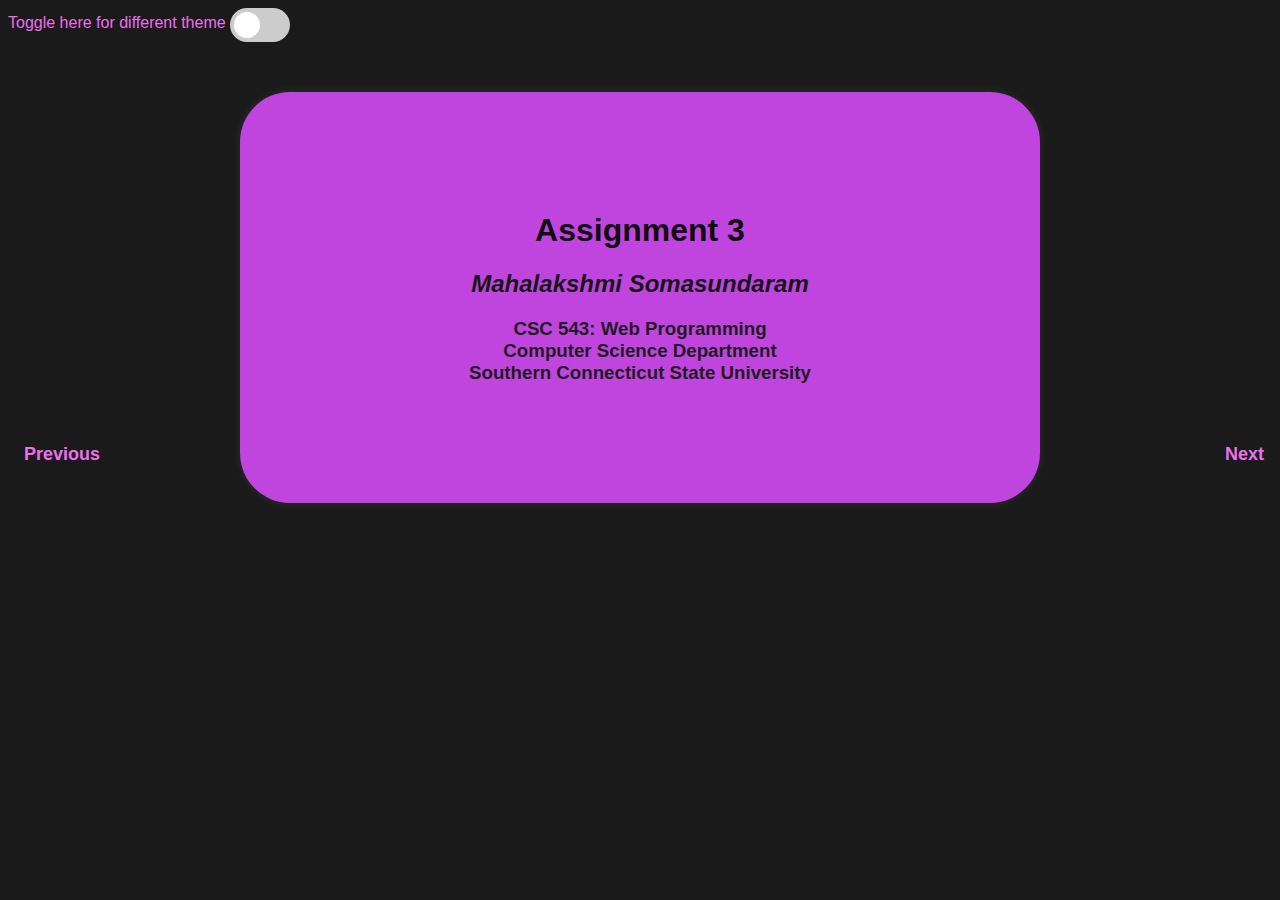
<file: assignment3/index.html>
<!DOCTYPE html>
<html lang="en">

<head>
    <meta charset="UTF-8">
    <meta name="viewport" content="width=device-width, initial-scale=1.0">
    <title>Sliding Content</title>
    <link rel="stylesheet" href="styles/titlepage.css" id="style">
</head>

<body>
    <label class="toggletext">Toggle here for different theme</label>
    <label class="switch">
        <input type="checkbox" onclick="changeToggleStyle()">
        <span class="slider round"></span>
    </label>

    <div class="container">

        <div class="myslide fade">
            <div>
                <h1 class="title">Assignment 3</h1>

                <h2 class="author">Mahalakshmi Somasundaram </h2>

                <h3 class="info">CSC 543: Web Programming <br> Computer Science Department <br>
                    <span class="University"> Southern Connecticut State University</span>
                </h3>
            </div>
        </div>
        <div class="myslide fade">
            <div>
                <h1 class="title">Temperature Conversion</h1>
                <label for="From">From:</label>
                <select name="FromTemperature" id="From">
                    <option value="Fahrenheit">Fahrenheit</option>
                    <option value="Celsius">Celsius</option>
                    <option value="Kelvin">Kelvin</option>
                    <option value="Rankine">Rankine</option>
                </select>
                <br>
                <label>Enter the number</label>
                <input type="text" id="UserInput" placeholder="Enter the valid number">
                <br>
                <label for="To">To:</label>
                <select name="toTemperature" id="to">
                    <option value="Celsius">Celsius</option>
                    <option value="Fahrenheit">Fahrenheit</option>
                    <option value="Kelvin">Kelvin</option>
                    <option value="Rankine">Rankine</option>
                </select>
                <br>
                <button name="converter" onclick="temperatureConverter()">Convert</button>
                <br>
                <p class="info">Output : <span id="outputVal"></span></p>
                <br><br>
            </div>
        </div>
        <div class="myslide fade">
            <h1 class="title">Requirement 3</h1>
            <h3>1.My awareness about the client and server components?</h3>
            <p class="info">I am aware that the client-side refers to the browser or frontend of an application,
                where users can input data or view the output retrieved from the server.
                The server is where all the processing of the application occurs.</p>
            <h3>2.My knowledge on client?</h3>
            <p class="info">Client-side components reside on the application layer where end users can interact with the
                application.
                When hosting our application in a browser, it stores the application's HTML, CSS, and JavaScript files.
                These files can be developed using frameworks like Angular, React, or others</p>
            <h3>3.My knowledge on server?</h3>
            <p class="info">Server processes requests from clients,executes business logics, interacts with databases,
                and generates dynamic content to be sent back to the client.
                we can use Programming languges such as Python, PHP, Java, Ruby etc with frameworks like Flask, Django,
                SpringBoot etc to create server side code.
            </p>
            <h3>4.Where can we learn more about the server?</h3>
            <p class="info">We can explore many online tutorials, youtube videos, books, get hands on by installing the
                software and follow official documentations.
            </p>
            <h3>5.Describe the interactions among client and server in your web applications and the languages used to
                define them?</h3>
            <p class="info">The interaction between the client and server occurs via HTTP requests and responses. When
                an end user interacts with the application, the client sends a request to the server. Upon receiving the
                request, the server performs the necessary operations based on the user's action. Used JavaScript
                handling client-side interactions and Python managing server-side operations.</p>

        </div>
        <div class="myslide fade">
            <h1 class="title">Requirement 4</h1>
            <h3>1.My awareness of markup and scripting languages integrated for a purpose?</h3>
            <p class="info">Markup languages are used for design and developing page layouts, user interface components for web application. 
                This can be integrated with styling language(CSS) for improve the UI design and scripting languages for processing some business logic and retrieving result from server.</p>
                <h3>2.The role of HTML in temperature converter implementation?</h3>
            <p class="info">
                In the temperature converter, I have utilized HTML to create the web page. I've incorporated dropdown menus for selecting the units of temperature conversion, included a textbox to capture user input,
                 and integrated an output label to display the resulting conversion</p>
                 <h3>3.The role of CSS in temperature converter implementation?</h3>
            <p class="info">I have used CSS to style the color, font, spacing, sizing, alignment each web element scpecified in the temperature converter application.</p>
            <h3>4.The role of JavaScript in temperature converter implementation?</h3>
            <p class="info">JavaScript is used for computing operations on browser. created js function for computing temperature unit conversion, to toggle between two different CSS file and also used for silding through each section in html page.</p>


        </div>
        <div class="myslide fade">
            <h1 class="title">Requirement 5</h1>
            <a href="reference.html"> Please click here for references and other explanations</a>
        </div>


    </div>
    <a class="prev" onclick="plusSlides(-1)">Previous</a>
    <a class="next" onclick="plusSlides(1)">Next</a>


    <script src="scripts/scripts.js"></script>
</body>

</html>
</file>
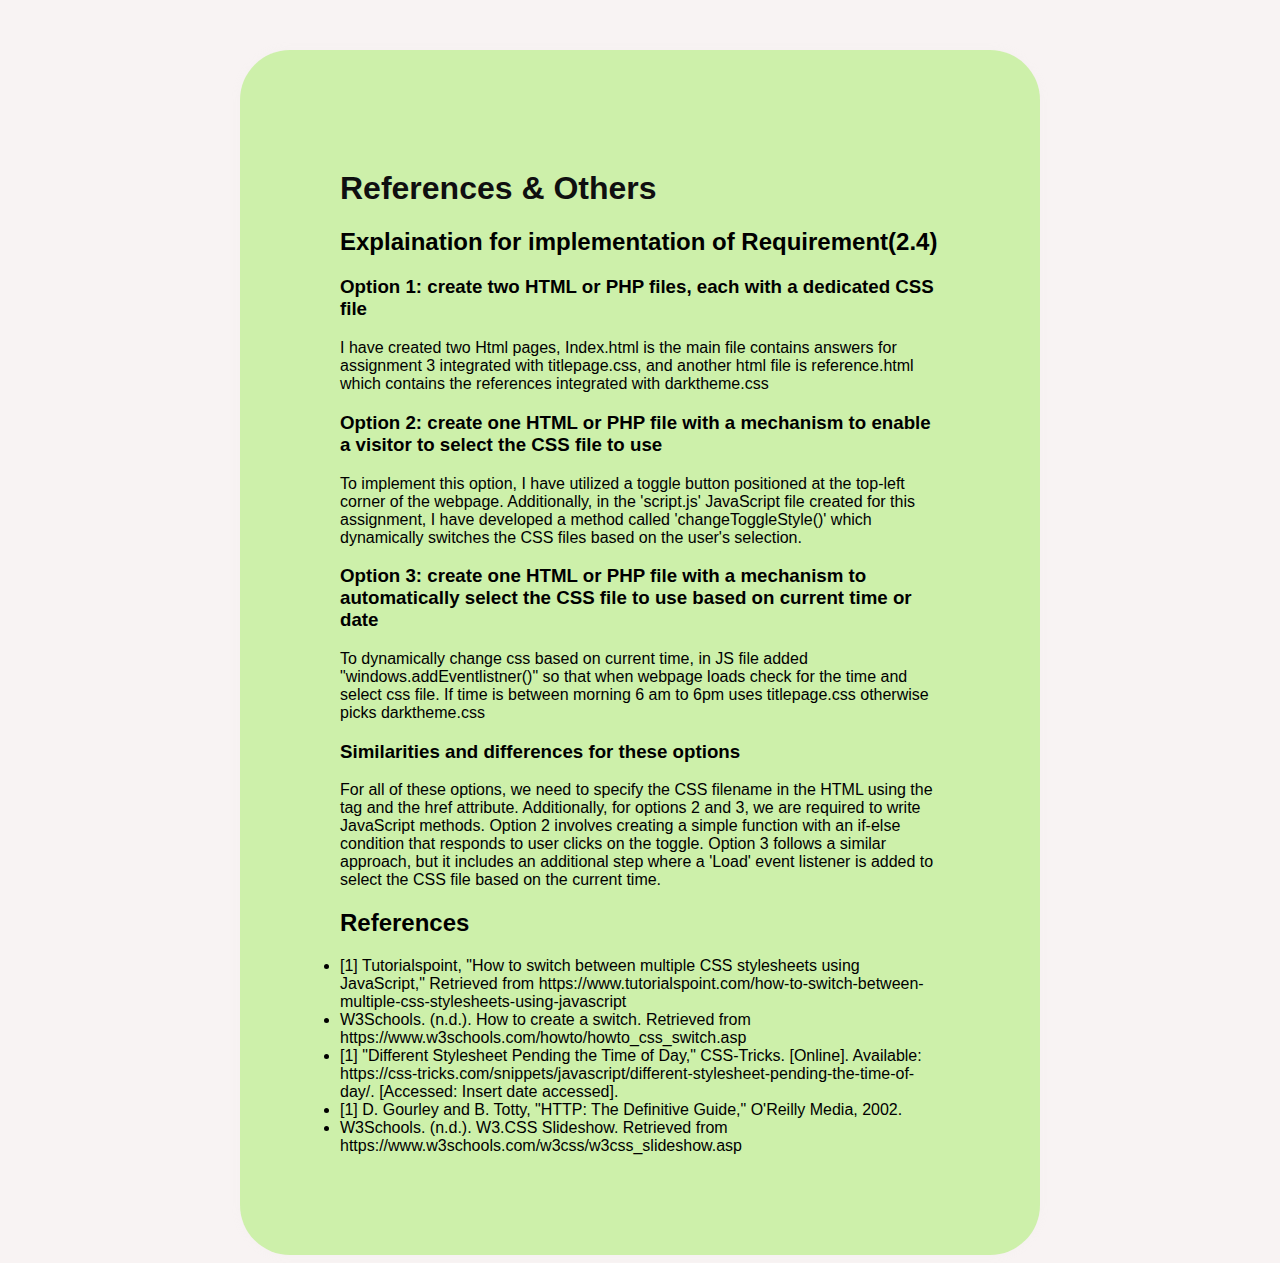
<file: assignment3/reference.html>
<!DOCTYPE html>
<html lang="en">

<head>
    <meta charset="UTF-8">
    <meta name="viewport" content="width=device-width, initial-scale=1.0">
    <title>Assignment3</title>
    <link rel="stylesheet" href="styles/darktheme.css">

</head>

<body class="refbody">
    <div class="refcontainer">
        <h1 class="title">References & Others</h1>
        <h2>Explaination for implementation of Requirement(2.4)</h2>
        <h3>Option 1: create two HTML or PHP files, each with a dedicated CSS file</h3>
        <p>I have created two Html pages, Index.html is the main file contains answers for assignment 3 integrated with
            titlepage.css,
            and another html file is reference.html which contains the references integrated with darktheme.css</p>

        <h3>Option 2: create one HTML or PHP file with a mechanism to enable a visitor to select the CSS file to use
        </h3>
        <p>To implement this option, I have utilized a toggle button positioned at the top-left corner of the webpage.
            Additionally, in the 'script.js' JavaScript file created for this assignment, I have developed a
            method called 'changeToggleStyle()' which dynamically switches the CSS files based on the user's selection.
        </p>
   
    <h3>Option 3: create one HTML or PHP file with a mechanism to automatically select the CSS file to use based on
        current time or date</h3>
    <p>To dynamically change css based on current time, in JS file added "windows.addEventlistner()" so that when
        webpage loads
        check for the time and select css file. If time is between morning 6 am to 6pm uses titlepage.css otherwise
        picks darktheme.css</p>
    
    <h3>Similarities and differences for these options</h3>
    <p>For all of these options, we need to specify the CSS filename in the HTML using the
        <link> tag and the href attribute.
        Additionally, for options 2 and 3, we are required to write JavaScript methods.
        Option 2 involves creating a simple function with an if-else condition that responds to user clicks on the
        toggle.
        Option 3 follows a similar approach, but it includes an additional step where a 'Load' event listener is added
        to select the CSS file based on the current time.
    </p>
    <h2>References</h2>
    <li>[1] Tutorialspoint, "How to switch between multiple CSS stylesheets using JavaScript," Retrieved from https://www.tutorialspoint.com/how-to-switch-between-multiple-css-stylesheets-using-javascript</li>
    <li>W3Schools. (n.d.). How to create a switch. Retrieved from https://www.w3schools.com/howto/howto_css_switch.asp</li>
    <li>[1] "Different Stylesheet Pending the Time of Day," CSS-Tricks. [Online]. Available: https://css-tricks.com/snippets/javascript/different-stylesheet-pending-the-time-of-day/. [Accessed: Insert date accessed].</li>
    <li>[1] D. Gourley and B. Totty, "HTTP: The Definitive Guide," O'Reilly Media, 2002.</li>
    <li>W3Schools. (n.d.). W3.CSS Slideshow. Retrieved from https://www.w3schools.com/w3css/w3css_slideshow.asp</li>



    </div>



</body>

</html>
</file>
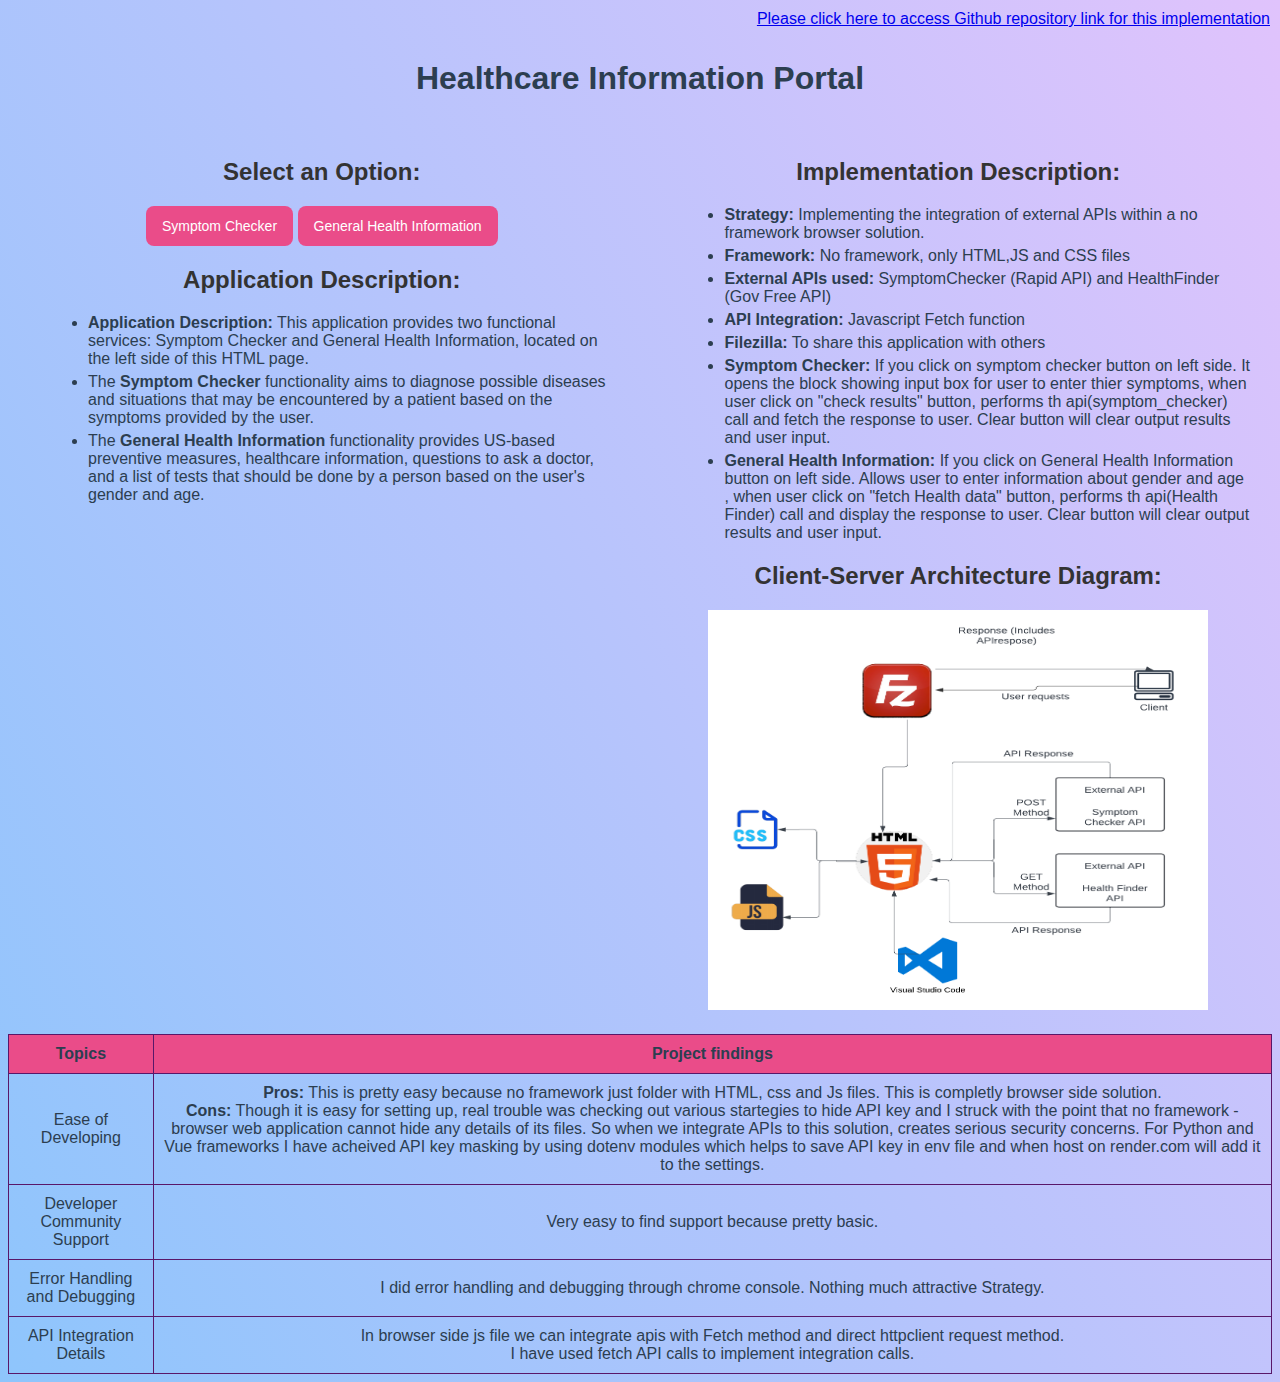
<file: noframework-symptomchecker/health.html>
<!DOCTYPE html>
<html>

<head>
    <title>Healthcare Information Portal</title>
    <link rel="stylesheet" type="text/css" href="styles/style.css">
</head>

<body>
    <a class="github-link" href="https://github.com/Moni1105/noframework-symptomchecker">
        Please click here to access Github repository link for this implementation
    </a>
    <script src="scripts/symptomcheck.js" defer></script>
    <script src="scripts/health.js" defer></script>
    <header>
        <h1>Healthcare Information Portal</h1>
    </header>

    <div class="container">
        <div class="left-container">
            <h2>Select an Option:</h2>
            <button class="button-2" onclick="showSymptomChecker()">Symptom Checker</button>
            <button class="button-2" onclick="showHealthInformation()">General Health Information</button>

            <!-- Symptom Checker Content -->
            <div id="symptomChecker" style="display: none;">
                <h2>Symptom Checker</h2>
                <p>Please enter your symptoms:</p>
                <textarea id="symptoms" name="symptoms" rows="10" cols="50"></textarea>
                <br>
                <p>(eg 1: I have red eyes for last 3 days)</p>
                <p>(eg 2:I am 35 years old female and having severe head ache for last 5 days)</p>
                <button class="button-1" onclick="fetchData()">Check Results</button>
                <button class="button-1" onclick="clearFields()">Clear</button>
                <br><br>
                <div class="output-container">
                    <h3>Symptom Checker Results</h3>
                    <div class="section">
                        <ul id="potentialCauses"></ul>
                    </div>
                    <div class="section">
                        <ul id="followupQuestions"></ul>
                    </div>
                </div>
            </div>

            <!-- General Health Information Content -->
            <div id="healthInformation" style="display: none;">
                <h2>General Health Information</h2>
                <p>Please provide the following information:</p>
                <label for="gender">Gender:</label>
                <select id="gender" name="gender">
                    <option value="male">Male</option>
                    <option value="female">Female</option>
                </select><br><br>
                <label for="age">Age:</label>
                <input type="number" id="age" name="age" min="1" max="150"><br><br>
                <button class="button-1" onclick="fetchHealthData()">Fetch Health Data</button>
                <br><br>
                <div class="output-container" id="healthInfoOutput">
                    <h2>Health data results</h2>
                    <h3 id="healthheading"></h3>
                    <div id="healthInfoText"></div>
                </div>
            </div>
            <div class="implementation-description">
                <h2>Application Description:</h2>
                <ul>
                    <li>
                        <b>Application Description:</b> This application provides two
                        functional services: Symptom Checker and General Health
                        Information, located on the left side of this HTML page.
                    </li>
                    <li>
                        The <b>Symptom Checker</b> functionality aims to diagnose possible
                        diseases and situations that may be encountered by a patient based
                        on the symptoms provided by the user.
                    </li>
                    <li>
                        The <b>General Health Information</b> functionality provides
                        US-based preventive measures, healthcare information, questions to
                        ask a doctor, and a list of tests that should be done by a person
                        based on the user's gender and age.
                    </li>
                </ul>
            </div>
        </div>


        <div class="right-container">
            <!-- Implementation Description -->
            <div class="implementation-description">
                <h2>Implementation Description:</h2>
                <ul>
                    <li>
                        <b>Strategy:</b> Implementing the integration of external APIs
                        within a no framework browser solution.
                    </li>
                    <li><b>Framework:</b> No framework, only HTML,JS and CSS files</li>
                    <li>
                        <b>External APIs used:</b> SymptomChecker (Rapid API) and
                        HealthFinder (Gov Free API)
                    </li>
                    <li><b>API Integration:</b> Javascript Fetch function </li>
                    <li>
                        <b>Filezilla:</b> To share this application with others
                    </li>
                    <li>
                        <b>Symptom Checker:</b> If you click on symptom checker button on
                        left side. It opens the block showing input box for user to enter
                        thier symptoms, when user click on "check results" button,
                        performs th api(symptom_checker) call and fetch the response to
                        user. Clear button will clear output results and user input.
                    </li>
                    <li>
                        <b>General Health Information:</b> If you click on General Health
                        Information button on left side. Allows user to enter information
                        about gender and age , when user click on "fetch Health data"
                        button, performs th api(Health Finder) call and display the
                        response to user. Clear button will clear output results and user
                        input.
                    </li>
                </ul>
            </div>


            <!-- Client-Server Architecture Diagram -->
            <div class="client-server-architecture-diagram">
                <h2>Client-Server Architecture Diagram:</h2>
                <img src="Noframework_diagram.png" alt="Client-Server Architecture Diagram" width="500" height="400">
            </div>
        </div>
    </div>

    <table>
        <tr>
          <th>Topics</th>
          <th>Project findings</th>
        </tr>
        <tr>
          <td>Ease of Developing</td>
          <td>
            <strong>Pros:</strong> This is pretty easy because no framework just folder with HTML, css and  Js files. This is completly browser side solution.
            <br /><strong>Cons:</strong> Though it is easy for setting up, real trouble was checking out various startegies to hide API key and I struck with the point that no framework - browser web application cannot hide any details of its files. 
            So when we integrate APIs to this solution, creates serious security concerns. For Python and Vue frameworks I have acheived API key masking by using dotenv modules which helps to save API key in env file and when host on render.com will add it to the settings.
          </td>
        </tr>
        <tr>
          <td>Developer Community Support</td>
          <td>
            Very easy to find support because pretty basic.
          </td>
        </tr>
        <tr>
          <td>Error Handling and Debugging</td>
          <td>
            I did error handling and debugging through chrome console. Nothing much attractive Strategy.
          </td>
        </tr>
        <tr>
          <td>API Integration Details</td>
          <td>
            In browser side js file we can integrate apis with Fetch method and direct httpclient request method.<br/>
            I have used fetch API calls to implement integration calls.
          </td>
        </tr>
      </table>

    <script>
        function showSymptomChecker() {
            document.getElementById("symptomChecker").style.display = "block";
            document.getElementById("healthInformation").style.display = "none";
        }

        function showHealthInformation() {
            document.getElementById("symptomChecker").style.display = "none";
            document.getElementById("healthInformation").style.display = "block";
        }
    </script>





</body>

</html>
</file>
<file: assignment3/styles/titlepage.css>
body {
    font-family: Arial, sans-serif;
    background-color: #f0f0f0;
    align-items: center;
}

.container {
    align-items: center;
    text-align: center;
    max-width: 600px;
    /* Set your desired maximum width */
    margin: 0 auto;
    /* Center the container horizontally */
    margin-top: 50px;
    /* Adjust as needed */
    padding: 100px;
    border-radius: 50px;
    background-color: #d0f3f6;
    box-shadow: 0 0 10px rgba(230, 223, 223, 0.1);
}

.title {
    color: darkblue;
    font-size: xx-large;
    margin-top: 20px;

}

.author {
    font-style: italic;
    color: blue;
    margin-top: 20px;
}

.info {
    margin-top: 20px;
    color: #5372a9;
    margin-top: 20px;
}

.university {
    color: #8080FF;
    margin-top: 20px;
    text-shadow: -1px 0 black, 0 1px black, 1px 0 black, 0 -1px black;
}

.slider {
    display: flex;
    overflow: hidden;
}

.fade {
    animation-name: fade;
    animation-duration: 1.5s;
}

.myslide {
    display: none;

}

@keyframes fade {
    from {
        opacity: .4
    }

    to {
        opacity: 1
    }
}

button {
    margin-top: 20px;
    background: transparent;

}

.prev {
    float: left;
}

.next {
    right: 0;
    border-radius: 3px 0 0 3px;
}

.prev,
.next {
    cursor: pointer;
    position: absolute;
    top: 50%;
    width: auto;
    padding: 16px;
    margin-top: -22px;
    color: rgb(4, 41, 61);
    font-weight: bold;
    font-size: 18px;
    transition: 0.6s ease;
    border-radius: 0 3px 3px 0;
    user-select: none;
}

.prev:hover,
.next:hover {
    background-color: rgba(148, 197, 236, 0.8);
}

.toggletext {
    color: rgb(4, 41, 61);
}

select,
input {
    padding: 10px;
    margin: 20px;
}

.switch {
    position: relative;
    display: inline-block;
    width: 60px;
    height: 34px;
}

.switch input {
    opacity: 0;
    width: 0;
    height: 0;
}

.slider {
    position: absolute;
    cursor: pointer;
    top: 0;
    left: 0;
    right: 0;
    bottom: 0;
    background-color: #ccc;
    -webkit-transition: .4s;
    transition: .4s;
}

.slider:before {
    position: absolute;
    content: "";
    height: 26px;
    width: 26px;
    left: 4px;
    bottom: 4px;
    background-color: white;
    -webkit-transition: .4s;
    transition: .4s;
}

input:checked+.slider {
    background-color: #080808;
}

input:focus+.slider {
    box-shadow: 0 0 1px #070707;
}

input:checked+.slider:before {
    -webkit-transform: translateX(26px);
    -ms-transform: translateX(26px);
    transform: translateX(26px);
}

/* Rounded sliders */
.slider.round {
    border-radius: 34px;
}

.slider.round:before {
    border-radius: 50%;
}
</file>
<file: assignment3/styles/darktheme.css>
body {
    font-family: Arial, sans-serif;
    background-color: #1a1a1a;
    align-items: center;
}

.refbody {
    font-family: Arial, sans-serif;
    background-color: #f8f3f3;
    align-items: center;
}

.container {
    align-items: center;
    text-align: center;
    max-width: 600px;
    /* Set your desired maximum width */
    margin: 0 auto;
    /* Center the container horizontally */
    margin-top: 50px;
    /* Adjust as needed */
    padding: 100px;
    border-radius: 50px;
    background-color: #c747e6f5;
    box-shadow: 0 0 10px rgba(230, 223, 223, 0.1);
}
.refcontainer {
    
    max-width: 600px;
    /* Set your desired maximum width */
    margin: 0 auto;
    /* Center the container horizontally */
    margin-top: 50px;
    /* Adjust as needed */
    padding: 100px;
    border-radius: 50px;
    background-color: #cbefa7f5;
    box-shadow: 0 0 10px rgba(230, 223, 223, 0.1);
}


.title {
    color: rgb(15, 15, 16);
    font-size: xx-large;
    margin-top: 20px;

}

.author {
    font-style: italic;
    color: rgb(22, 22, 23);
    margin-top: 20px;
}

.info {
    margin-top: 20px;
    color: #1d1d1e;
    margin-top: 20px;
}

.university {
    color: #1b1b1c;
    margin-top: 20px;
    text-shadow: -1px 0 black, 0 1px black, 1px 0 black, 0 -1px black;
}

.slider {
    display: flex;
    overflow: hidden;
}

.fade {
    animation-name: fade;
    animation-duration: 1.5s;
}

.myslide {
    display: none;

}

@keyframes fade {
    from {
        opacity: .4
    }

    to {
        opacity: 1
    }
}

button {
    margin-top: 20px;
    background: transparent;

}

.prev {
    float: left;
}


.next {
    right: 0;
    border-radius: 3px 0 0 3px;
}

.toggletext {
    color: #eb70ed;
}
.prev,
.next {
    cursor: pointer;
    position: absolute;
    top: 50%;
    width: auto;
    padding: 16px;
    margin-top: -22px;
    color: #eb70ed ;
    font-weight: bold;
    font-size: 18px;
    transition: 0.6s ease;
    border-radius: 0 3px 3px 0;
    user-select: none;
}


.prev:hover,
.next:hover {
    background-color: rgba(246, 218, 244, 0.8);
}

select,
input {
    padding: 10px;
    margin: 20px;
}

.switch {
    position: relative;
    display: inline-block;
    width: 60px;
    height: 34px;
}

.switch input {
    opacity: 0;
    width: 0;
    height: 0;
}

.slider {
    position: absolute;
    cursor: pointer;
    top: 0;
    left: 0;
    right: 0;
    bottom: 0;
    background-color: #ccc;
    -webkit-transition: .4s;
    transition: .4s;
}

.slider:before {
    position: absolute;
    content: "";
    height: 26px;
    width: 26px;
    left: 4px;
    bottom: 4px;
    background-color: white;
    -webkit-transition: .4s;
    transition: .4s;
}

input:checked+.slider {
    background-color: #080808;
}

input:focus+.slider {
    box-shadow: 0 0 1px #070707;
}

input:checked+.slider:before {
    -webkit-transform: translateX(26px);
    -ms-transform: translateX(26px);
    transform: translateX(26px);
}

/* Rounded sliders */
.slider.round {
    border-radius: 34px;
}

.slider.round:before {
    border-radius: 50%;
}
</file>
<file: noframework-symptomchecker/styles/style.css>
body {
    background-color: #8ec5fc;
    background-image: linear-gradient(62deg, #8ec5fc 0%, #e0c3fc 100%);
    font-family: Avenir, Helvetica, Arial, sans-serif;
    -webkit-font-smoothing: antialiased;
    -moz-osx-font-smoothing: grayscale;
    text-align: center;
    color: #2c3e50;
    margin-top: 60px;
  }
  
  .output-container {
    background-color: #fff;
    padding: 20px;
    border-radius: 5px;
    box-shadow: 0 0 10px rgba(0, 0, 0, 0.1);
    width: fit-content;
    margin: 0 auto;
    /* Center the output container horizontally */
    margin-top: 20px;
    /* Adjust top margin as needed */
  }
  
  h2 {
    color: #333;
  }
  
  .section {
    margin-bottom: 20px;
  }
  
  .section h3 {
    margin-bottom: 10px;
  }
  
  .section ul {
    list-style-type: none;
    padding-left: 0;
  }
  
  .section ul li {
    margin-bottom: 5px;
  }
  
  #output {
    color: black;
    /* Set text color to black for better readability */
  }
  
  .button-2 {
    background-color: #ea4c89;
    border-radius: 8px;
    border-style: none;
    box-sizing: border-box;
    color: #ffffff;
    cursor: pointer;
    display: inline-block;
    font-family: "Haas Grot Text R Web", "Helvetica Neue", Helvetica, Arial,
      sans-serif;
    font-size: 14px;
    font-weight: 500;
    height: 40px;
    line-height: 20px;
    list-style: none;
    margin: 0;
    outline: none;
    padding: 10px 16px;
    position: relative;
    text-align: center;
    text-decoration: none;
    transition: color 100ms;
    vertical-align: baseline;
    user-select: none;
    -webkit-user-select: none;
    touch-action: manipulation;
  }
  
  .button-2:hover,
  .button-2:focus {
    background-color: #f082ac;
  }
  
  /* CSS */
  .button-1 {
    background-color: #4e2575;
    border-radius: 8px;
    border-style: none;
    box-sizing: border-box;
    color: #ffffff;
    cursor: pointer;
    display: inline-block;
    font-family: "Haas Grot Text R Web", "Helvetica Neue", Helvetica, Arial,
      sans-serif;
    font-size: 14px;
    font-weight: 500;
    height: 40px;
    line-height: 20px;
    list-style: none;
    margin: 0;
    outline: none;
    padding: 10px 16px;
    position: relative;
    text-align: center;
    text-decoration: none;
    transition: color 100ms;
    vertical-align: baseline;
    user-select: none;
    -webkit-user-select: none;
    touch-action: manipulation;
  }
  
  .button-1:hover,
  .button-1:focus {
    background-color: #4e2575;
  }
  .container {
    display: flex;
    justify-content: space-between;
    align-items: flex-start;
    padding: 20px;
  }
  .left-container {
    width: 48%; /* Adjust as needed */
  }
  .right-container {
    width: 48%; /* Adjust as needed */
  }
  label {
    font-weight: bold;
    display: block; /* Ensures labels appear on their own line */
    margin-bottom: 5px; /* Adds some space between labels */
  }
  
  /* Style for select element */
  select {
    width: 40%; /* Makes the select element full-width */
    padding: 8px; /* Adds padding for better appearance */
    border-radius: 4px; /* Adds rounded corners */
    border: 2px solid #591769; /* Adds a border */
    box-sizing: border-box; /* Ensures padding and border are included in width */
    margin-bottom: 10px; /* Adds some space between elements */
  }
  
  /* Style for input element */
  textarea {
    padding: 8px; /* Adds padding for better appearance */
    border-radius: 4px; /* Adds rounded corners */
    border: 2px solid #591769; /* Adds a border */
    box-sizing: border-box; /* Ensures padding and border are included in width */
    margin-bottom: 10px; /* Adds some space between elements */
  }
  input[type="number"] {
    width: 40%; /* Makes the input element full-width */
    padding: 8px; /* Adds padding for better appearance */
    border-radius: 4px; /* Adds rounded corners */
    border: 2px solid #591769; /* Adds a border */
    box-sizing: border-box; /* Ensures padding and border are included in width */
    margin-bottom: 10px; /* Adds some space between elements */
  }
  .implementation-description ul {
    list-style-type: disc; /* Use disc for bullet points */
    margin-left: 20px; /* Adjust margin for indentation */
  }
  
  .implementation-description li {
    margin-bottom: 5px; /* Adjust margin between items */
    text-align: left;
  }
  
  table {
    border: 1px solid #591769;
    border-collapse: collapse;
    width: 100%;
  }
  
  th,
  td {
    border: 1px solid #591769;
    padding: 10px;
  }
  
  th {
    background-color: #ea4c89;
    font-weight: bold;
  }
  .github-link {
    position: absolute;
    top: 10px;
    right: 10px;
}
</file>
